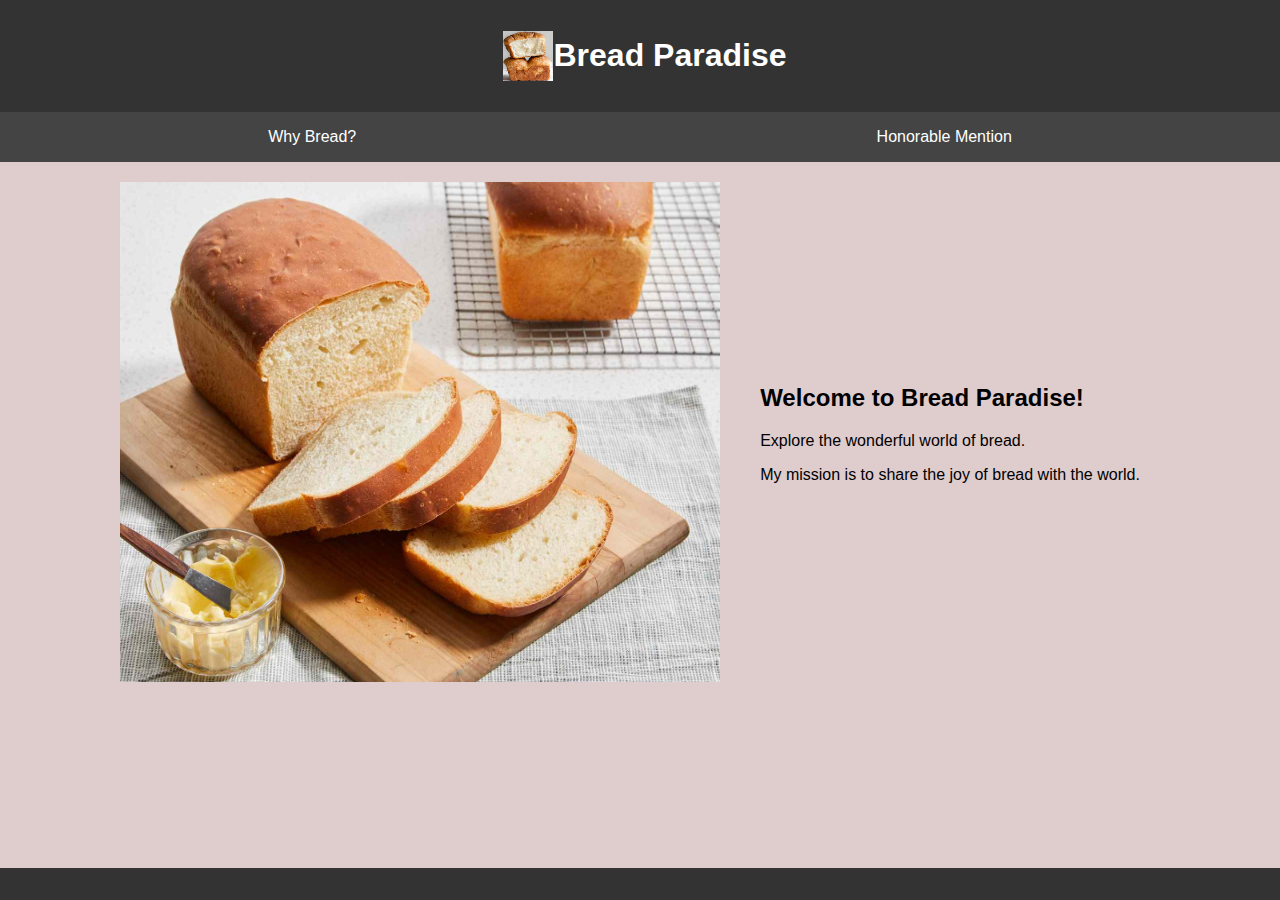
<file: index.html>
<!DOCTYPE html>
<html lang="en">
    <head>
        <meta charset="utf-8">
        <meta name="viewport" content="width=device-width, initial-scale=1.0">
        <title>Bread</title>
        <link rel="icon" href="breadddd.png" type="image/x-icon">
        <meta name="author" content="Enyinnaya Onyenso">
        <meta name="description" content="Bread is best.">
        <link rel="stylesheet" href="styles.css">
    </head>

    <body>
        <header>
            <div id="header-content">
                <img src="bread.jpg" alt="Beautiful Breads" width="100" height="100">
                <h1>Bread Paradise</h1>
            </div>
        </header>
        <nav>
            <a href="reasons.html">Why Bread?</a>
            <a href="brownie.html">Honorable Mention</a>
        </nav>
        <main>
            <div id="content-container">
                <img src="bread2.jpg" alt="Beautiful Breads" width="600" height="500">
                <section>
                <h2>Welcome to Bread Paradise!</h2>
                <p>Explore the wonderful world of bread.<br></p>
                <p>My mission is to share the joy of bread with the world.</p>
            </section>
            </div>
        </main>
        <footer>
            
        </footer>
    </body>
</html>
</file>
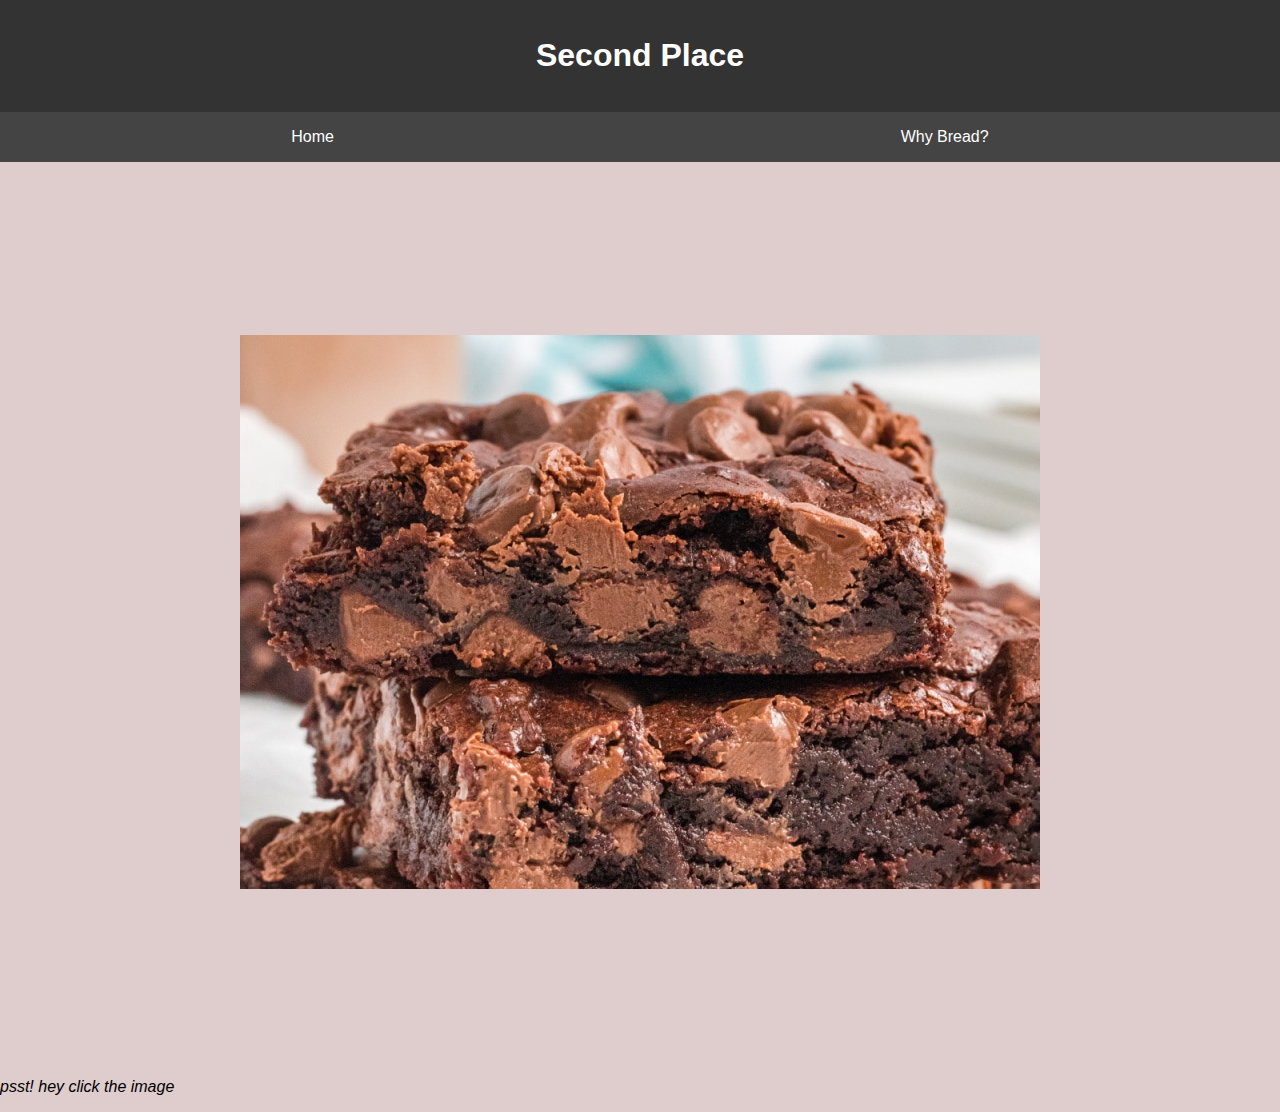
<file: brownie.html>
<!DOCTYPE html>
<html lang="en">
<head>
    <meta charset="UTF-8">
    <meta name="viewport" content="width=device-width, initial-scale=1.0">
    <title>Click to Play</title>
    <link rel="icon" href="breadddd.png" type="image/x-icon">
    <link rel="stylesheet" href="styles.css">
</head>
<body>

    <header>
        <h1>Second Place</h1>
    </header>

    <nav>
        <a href="index.html">Home</a>
        <a href="reasons.html">Why Bread?</a>

    </nav>

    <div id="click-container" onclick="playAudio()">
        <img src="Chocolate-Overload-Brownies-9.jpeg" alt="Click to Play">
        <audio id="audio" controls>
            <source src="brwnie.mp3" type="audio/mp3">
            Your browser does not support the audio tag.
        </audio>
    </div>
    <p>
        <em>psst! hey click the image</em>
    </p>

    <script>
        function playAudio() {
            var audio = document.getElementById("audio");
            audio.play();
        }
    </script>

</body>
</html>
</file>
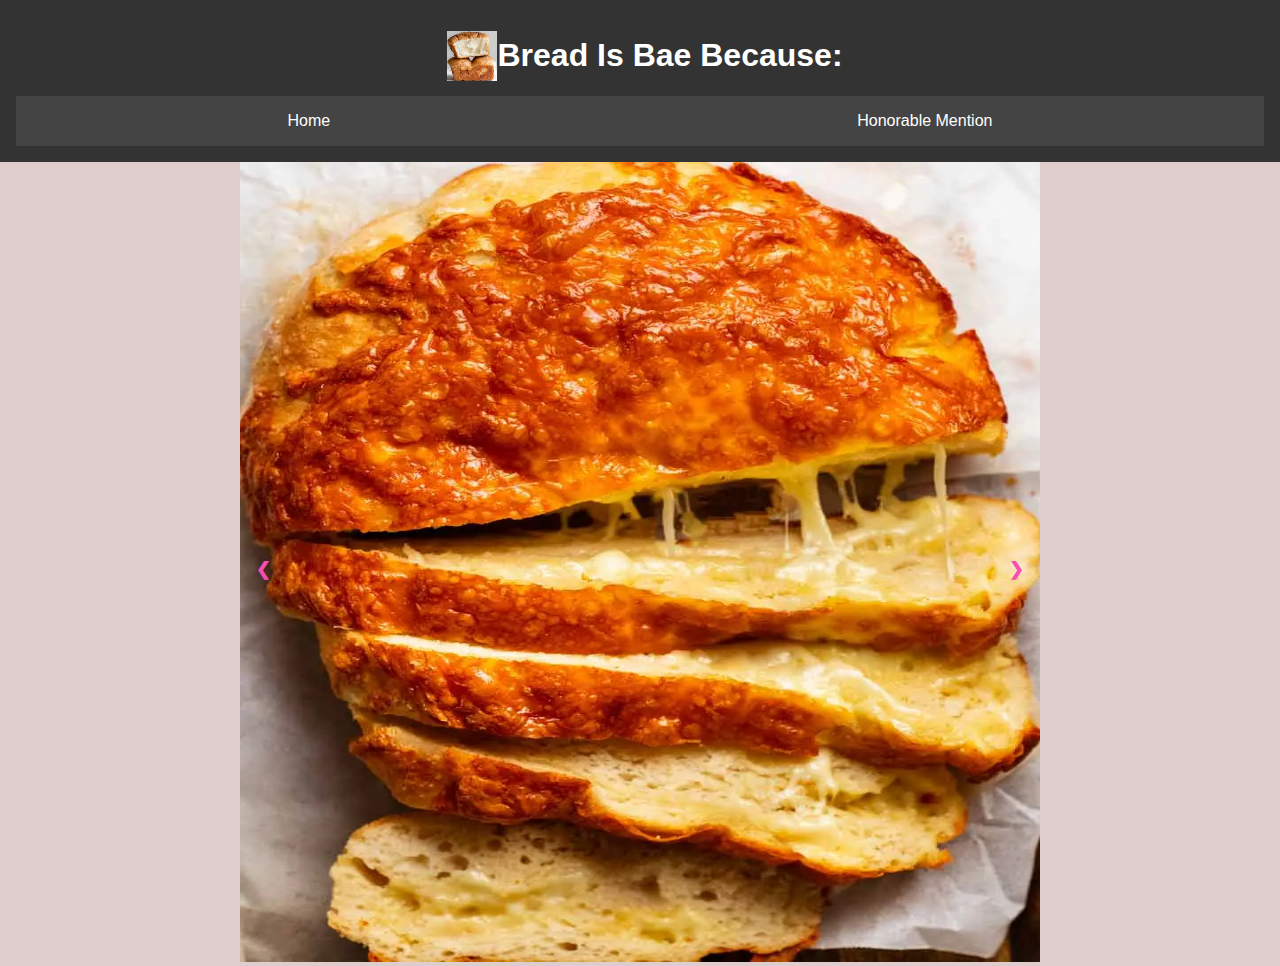
<file: reasons.html>
<!DOCTYPE html>
<html lang="en">
<head>
    <meta charset="UTF-8">
    <meta name="viewport" content="width=device-width, initial-scale=1.0">
    <title>Bread</title>
    <link rel="icon" href="breadddd.png" type="image/x-icon">
    <link rel="stylesheet" href="styles.css">
</head>
<body>

    <header>
        <div id="header-content">
            <img src="bread.jpg" alt="Beautiful Breads" width="100" height="100">
            <h1>Bread Is Bae Because:</h1>
        </div>
        <nav>
            <a href="index.html">Home</a>
            <a href="brownie.html">Honorable Mention</a>
        </nav>
    </header>

    <div id="slideshow-container">
        <div class="mySlides">
            <img src="Cheese-bread-main-photos_7a.webp" alt="Slide 1" width="800" height="800">
        </div>

        <div class="mySlides">
            <img src="sandwich1.jpg" alt="Slide 2" width="800" height="800">
        </div>

        <div class="mySlides">
            <img src="sandwich2.jpg" alt="Slide 3" width="800" height="800">
        </div>

        <div class="mySlides">
            <img src="bread3.jpg" alt="Slide 4" width="800" height="800">
        </div>

        <div class="mySlides">
            <img src="bread1.webp" alt="Slide 5" width="800" height="800">
        </div>

        <!-- Navigation buttons -->
        <a class="prev" onclick="plusSlides(-1)">&#10094;</a>
        <a class="next" onclick="plusSlides(1)">&#10095;</a>
    </div>

    <script>
        var slideIndex = 1;
        showSlides(slideIndex);

        function plusSlides(n) {
            showSlides(slideIndex += n);
        }

        function showSlides(n) {
            var i;
            var slides = document.getElementsByClassName("mySlides");

            if (n > slides.length) {
                slideIndex = 1;
            }

            if (n < 1) {
                slideIndex = slides.length;
            }

            for (i = 0; i < slides.length; i++) {
                slides[i].style.display = "none";
            }

            slides[slideIndex - 1].style.display = "block";
        }
    </script>

</body>
</html>
</file>
<file: styles.css>
body {
    font-family: Arial, sans-serif;
    margin: 0;
    padding: 0;
    background-color: #dfcccc;
}

header {
    background-color: #333333;
    color: #fff;
    text-align: center;
    padding: 1em;
}

#header-content {
    display: flex;
    justify-content: center;
    align-items: center;
}

#header-content img {
    margin-left: 10px;
    max-width: 50px;
    max-height: 50px;
}

nav {
    display: flex;
    justify-content: space-around;
    background-color: #444;
    padding: 0.5em;
}

nav a {
    color: #fff;
    text-decoration: none;
    padding: 0.5em 1em;
}

section {
    padding: 20px;
    text-align: justify;
}

footer {
    background-color: #333;
    color: #fff;
    text-align: center;
    padding: 1em;
    position: absolute;
    bottom: 0;
    width: 100%;
}

@media only screen and (max-width: 600px) {
    nav {
        flex-direction: column;
        align-items: center;
    }
}

#slideshow-container {
    max-width: 800px;
    position: relative;
    margin: 0 auto;
    overflow: hidden;
}

.mySlides {
    display: none;
    width: 100%;
}

/* Optional styles for navigation buttons */
.prev, .next {
    cursor: pointer;
    position: absolute;
    top: 50%;
    width: auto;
    margin-top: -22px;
    padding: 16px;
    color: #f74eb6;
    font-weight: bold;
    font-size: 18px;
    transition: 0.6s ease;
    border-radius: 0 3px 3px 0;
}

.next {
    right: 0;
    border-radius: 3px 0 0 3px;
}

.prev:hover, .next:hover {
    background-color: rgba(0, 0, 0, 0.8);
}

#click-container {
    display: flex;
    justify-content: center;
    align-items: center;
    height: 100vh;
}

#click-container img {
    cursor: pointer;
    max-width: 80%;
    max-height: 80%;
}

audio {
    display: none;
}

#content-container {
    display: flex;
    justify-content: center;
    align-items: center;
    padding: 20px;
    text-align: justify;
}

#content-container img {
    max-width: 50%;
    max-height: 100%;
    margin-right: 20px;
}
</file>
